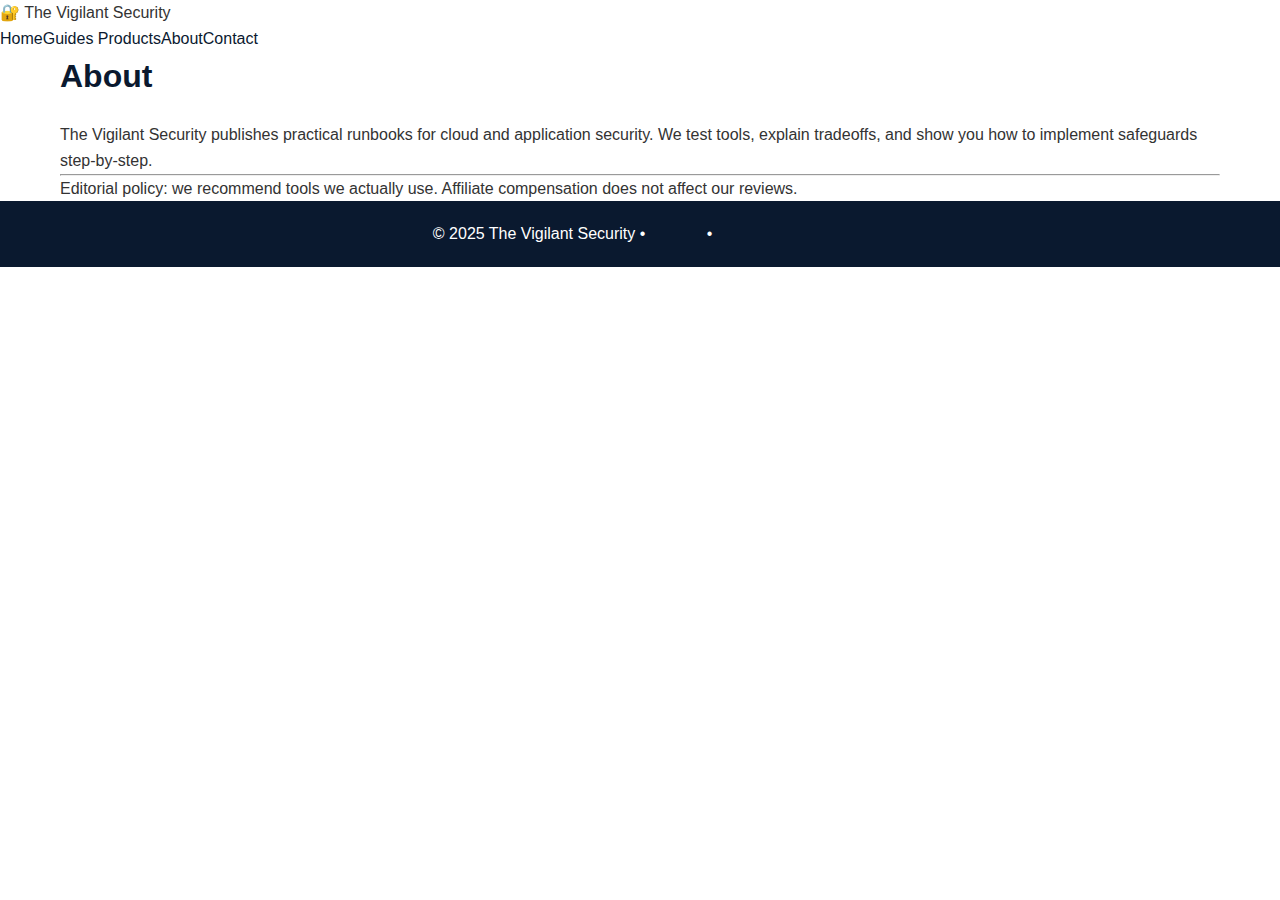
<file: about.html>
<!DOCTYPE html><html lang="en"><head>
<meta charset="utf-8"><meta name="viewport" content="width=device-width,initial-scale=1">
<title>About — The Vigilant Security</title>
<link rel="stylesheet" href="styles.css"></head><body>
<header class="header"><div class="logo">🔐 The Vigilant Security</div>
<nav class="nav">
  <a href="index.html">Home</a><a href="guides.html">Guides</a>
  <a href="products.html">Products</a><a class="active" href="about.html">About</a><a href="contact.html">Contact</a>
</nav></header>
<main class="container">
  <h1>About</h1>
  <p>The Vigilant Security publishes practical runbooks for cloud and application security. We test tools, explain tradeoffs, and show you how to implement safeguards step-by-step.</p>
  <hr>
  <p class="notice">Editorial policy: we recommend tools we actually use. Affiliate compensation does not affect our reviews.</p>
</main>
<footer class="footer"><div class="small">© 2025 The Vigilant Security • <a href="privacy.html">Privacy</a> • <a href="affiliate-disclosure.html">Affiliate Disclosure</a></div></footer>
</body></html>
</file>
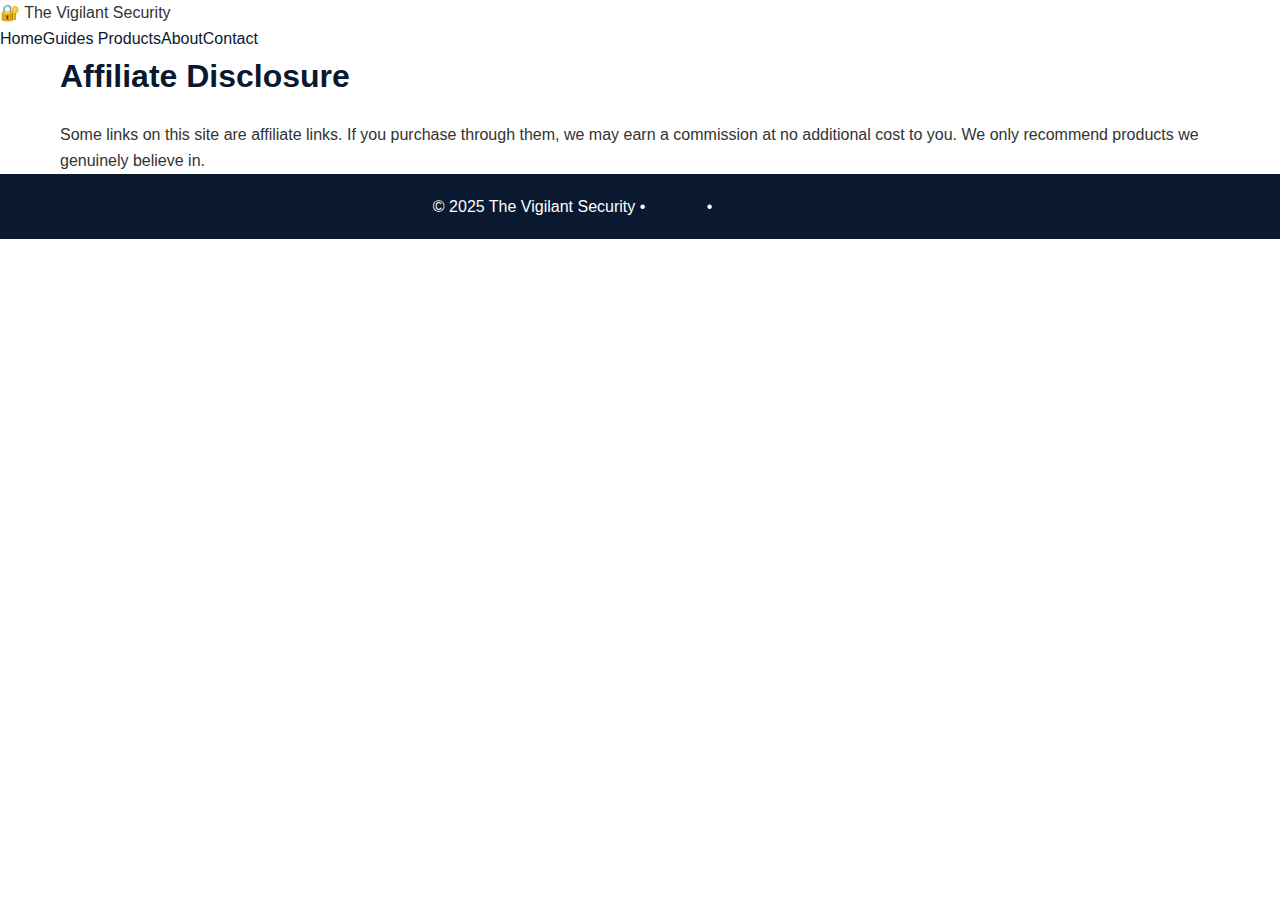
<file: affiliate-disclosure.html>
<!DOCTYPE html><html lang="en"><head>
<meta charset="utf-8"><meta name="viewport" content="width=device-width,initial-scale=1">
<title>Affiliate Disclosure — The Vigilant Security</title>
<link rel="stylesheet" href="styles.css"></head><body>
<header class="header"><div class="logo">🔐 The Vigilant Security</div>
<nav class="nav">
  <a href="index.html">Home</a><a href="guides.html">Guides</a>
  <a href="products.html">Products</a><a href="about.html">About</a><a href="contact.html">Contact</a>
</nav></header>
<main class="container">
  <h1>Affiliate Disclosure</h1>
  <p>Some links on this site are affiliate links. If you purchase through them, we may earn a commission at no additional cost to you. We only recommend products we genuinely believe in.</p>
</main>
<footer class="footer"><div class="small">© 2025 The Vigilant Security • <a href="privacy.html">Privacy</a> • <a href="affiliate-disclosure.html">Affiliate Disclosure</a></div></footer>
</body></html>
</file>
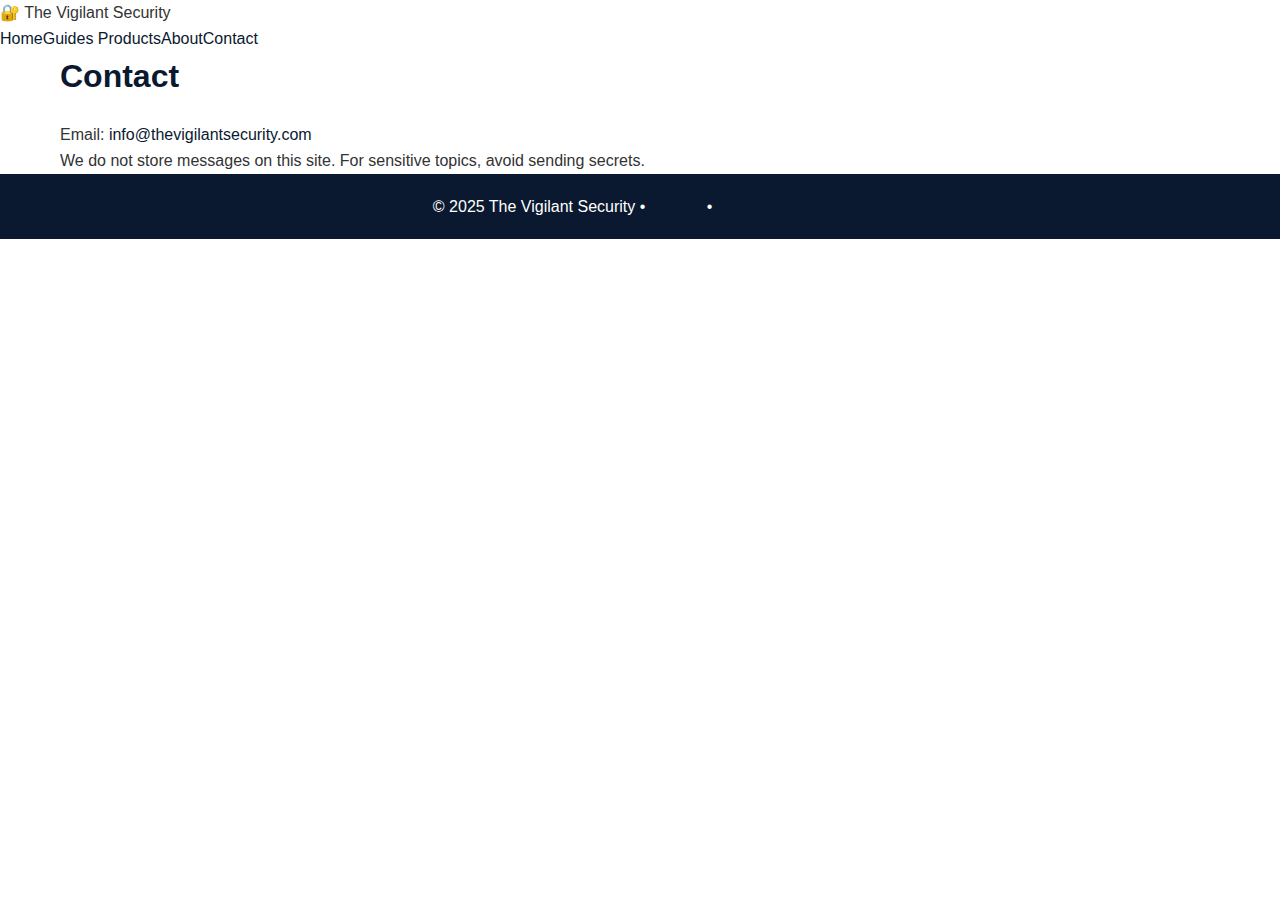
<file: contact.html>
<!DOCTYPE html><html lang="en"><head>
<meta charset="utf-8"><meta name="viewport" content="width=device-width,initial-scale=1">
<title>Contact — The Vigilant Security</title>
<link rel="stylesheet" href="styles.css"></head><body>
<header class="header"><div class="logo">🔐 The Vigilant Security</div>
<nav class="nav">
  <a href="index.html">Home</a><a href="guides.html">Guides</a>
  <a href="products.html">Products</a><a href="about.html">About</a><a class="active" href="contact.html">Contact</a>
</nav></header>
<main class="container form">
  <h1>Contact</h1>
  <p>Email: <a href="mailto:info@thevigilantsecurity.com">info@thevigilantsecurity.com</a></p>
  <p class="small">We do not store messages on this site. For sensitive topics, avoid sending secrets.</p>
</main>
<footer class="footer"><div class="small">© 2025 The Vigilant Security • <a href="privacy.html">Privacy</a> • <a href="affiliate-disclosure.html">Affiliate Disclosure</a></div></footer>
</body></html>
</file>
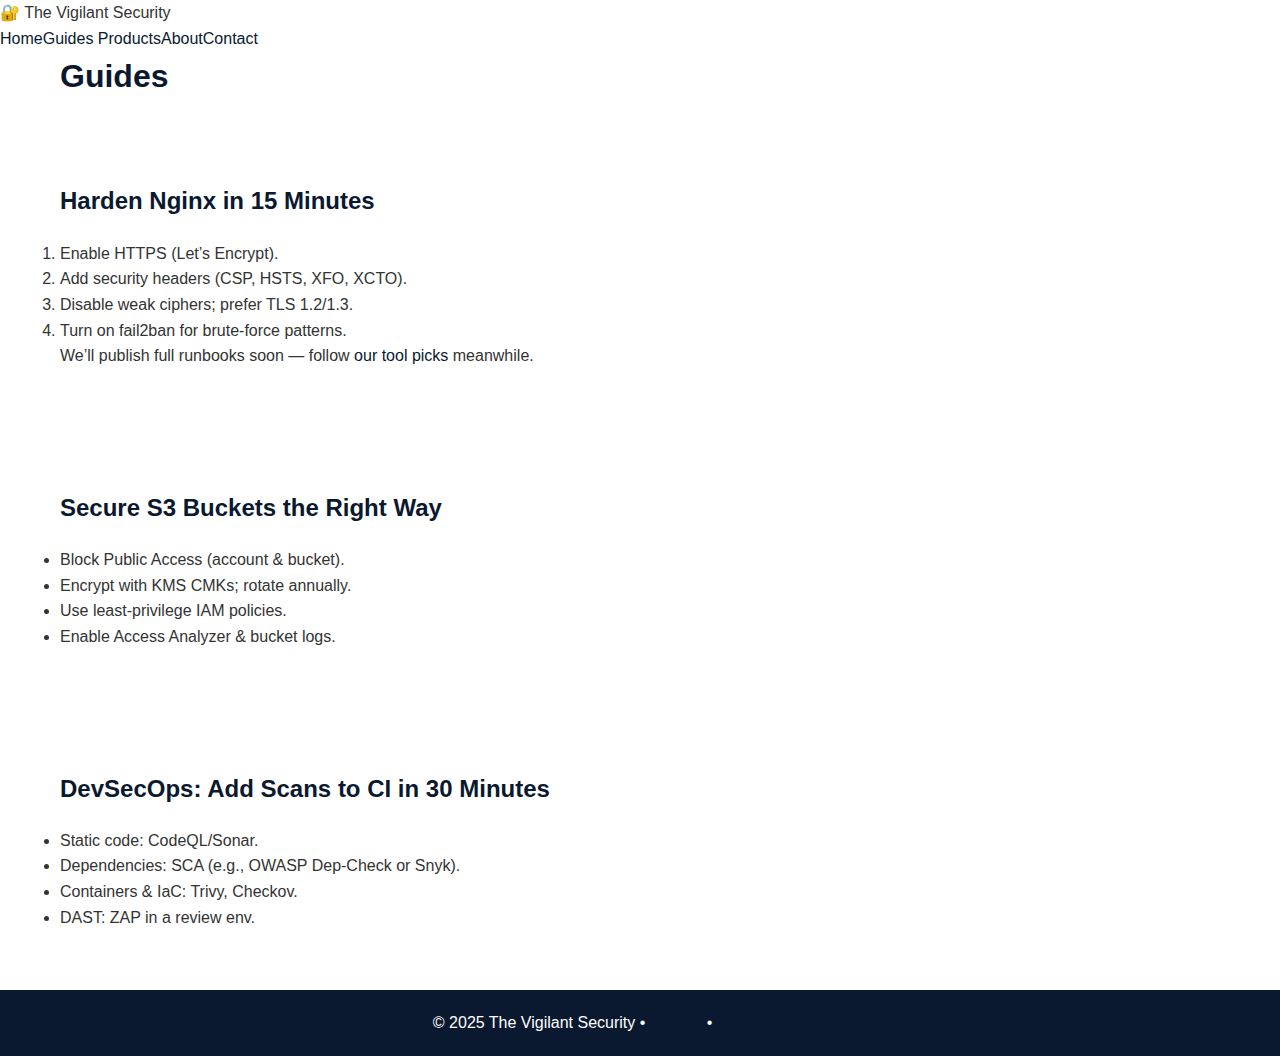
<file: guides.html>
<!DOCTYPE html><html lang="en"><head>
<meta charset="utf-8"><meta name="viewport" content="width=device-width,initial-scale=1">
<title>Guides — The Vigilant Security</title>
<link rel="stylesheet" href="styles.css"></head><body>
<header class="header"><div class="logo">🔐 The Vigilant Security</div>
<nav class="nav">
  <a href="index.html">Home</a><a class="active" href="guides.html">Guides</a>
  <a href="products.html">Products</a><a href="about.html">About</a><a href="contact.html">Contact</a>
</nav></header>
<main class="container">
  <h1>Guides</h1>
  <section id="nginx15" class="card">
    <h2>Harden Nginx in 15 Minutes</h2>
    <ol class="list">
      <li>Enable HTTPS (Let’s Encrypt).</li>
      <li>Add security headers (CSP, HSTS, XFO, XCTO).</li>
      <li>Disable weak ciphers; prefer TLS 1.2/1.3.</li>
      <li>Turn on fail2ban for brute-force patterns.</li>
    </ol>
    <p class="notice">We’ll publish full runbooks soon — follow <a href="products.html">our tool picks</a> meanwhile.</p>
  </section>
  <section id="s3" class="card">
    <h2>Secure S3 Buckets the Right Way</h2>
    <ul class="list">
      <li>Block Public Access (account & bucket).</li>
      <li>Encrypt with KMS CMKs; rotate annually.</li>
      <li>Use least-privilege IAM policies.</li>
      <li>Enable Access Analyzer & bucket logs.</li>
    </ul>
  </section>
  <section id="cicd" class="card">
    <h2>DevSecOps: Add Scans to CI in 30 Minutes</h2>
    <ul class="list">
      <li>Static code: CodeQL/Sonar.</li>
      <li>Dependencies: SCA (e.g., OWASP Dep-Check or Snyk).</li>
      <li>Containers & IaC: Trivy, Checkov.</li>
      <li>DAST: ZAP in a review env.</li>
    </ul>
  </section>
</main>
<footer class="footer"><div class="small">© 2025 The Vigilant Security • <a href="privacy.html">Privacy</a> • <a href="affiliate-disclosure.html">Affiliate Disclosure</a></div></footer>
</body></html>
</file>
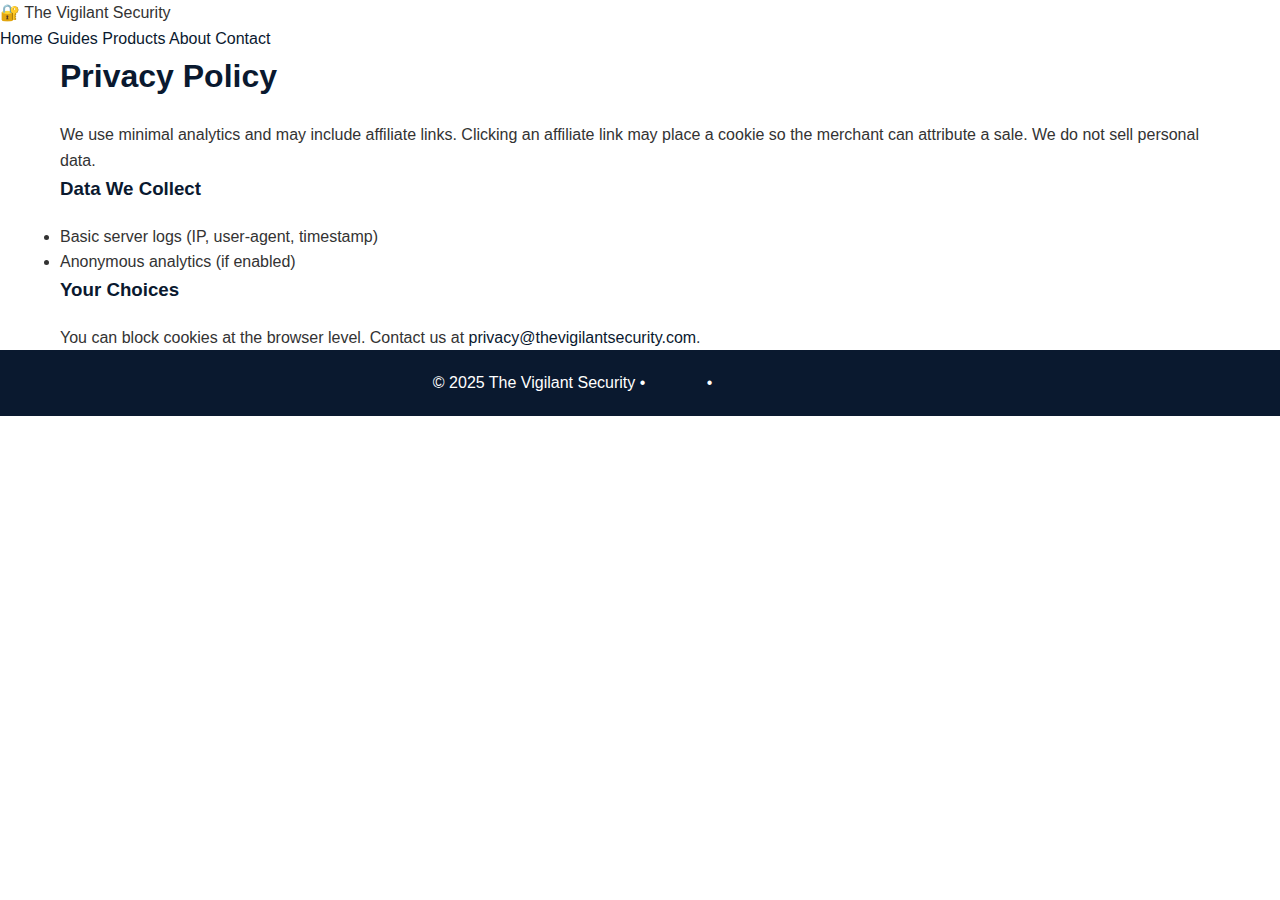
<file: privacy.html>
<!DOCTYPE html><html lang="en"><head>
<meta charset="utf-8"><meta name="viewport" content="width=device-width,initial-scale=1">
<title>Privacy Policy — The Vigilant Security</title>
<link rel="stylesheet" href="styles.css"></head><body>
<header class="header"><div class="logo">🔐 The Vigilant Security</div>
<nav class="nav">
  <a href="index.html">Home</a> <a href="guides.html">Guides</a>
  <a href="products.html">Products</a> <a href="about.html">About</a> <a href="contact.html">Contact</a>
</nav></header>
<main class="container">
  <h1>Privacy Policy</h1>
  <p>We use minimal analytics and may include affiliate links. Clicking an affiliate link may place a cookie so the merchant can attribute a sale. We do not sell personal data.</p>
  <h3>Data We Collect</h3>
  <ul class="list"><li>Basic server logs (IP, user-agent, timestamp)</li><li>Anonymous analytics (if enabled)</li></ul>
  <h3>Your Choices</h3>
  <p>You can block cookies at the browser level. Contact us at <a href="mailto:privacy@thevigilantsecurity.com">privacy@thevigilantsecurity.com</a>.</p>
</main>
<footer class="footer"><div class="small">© 2025 The Vigilant Security • <a href="privacy.html">Privacy</a> • <a href="affiliate-disclosure.html">Affiliate Disclosure</a></div></footer>
</body></html>
</file>
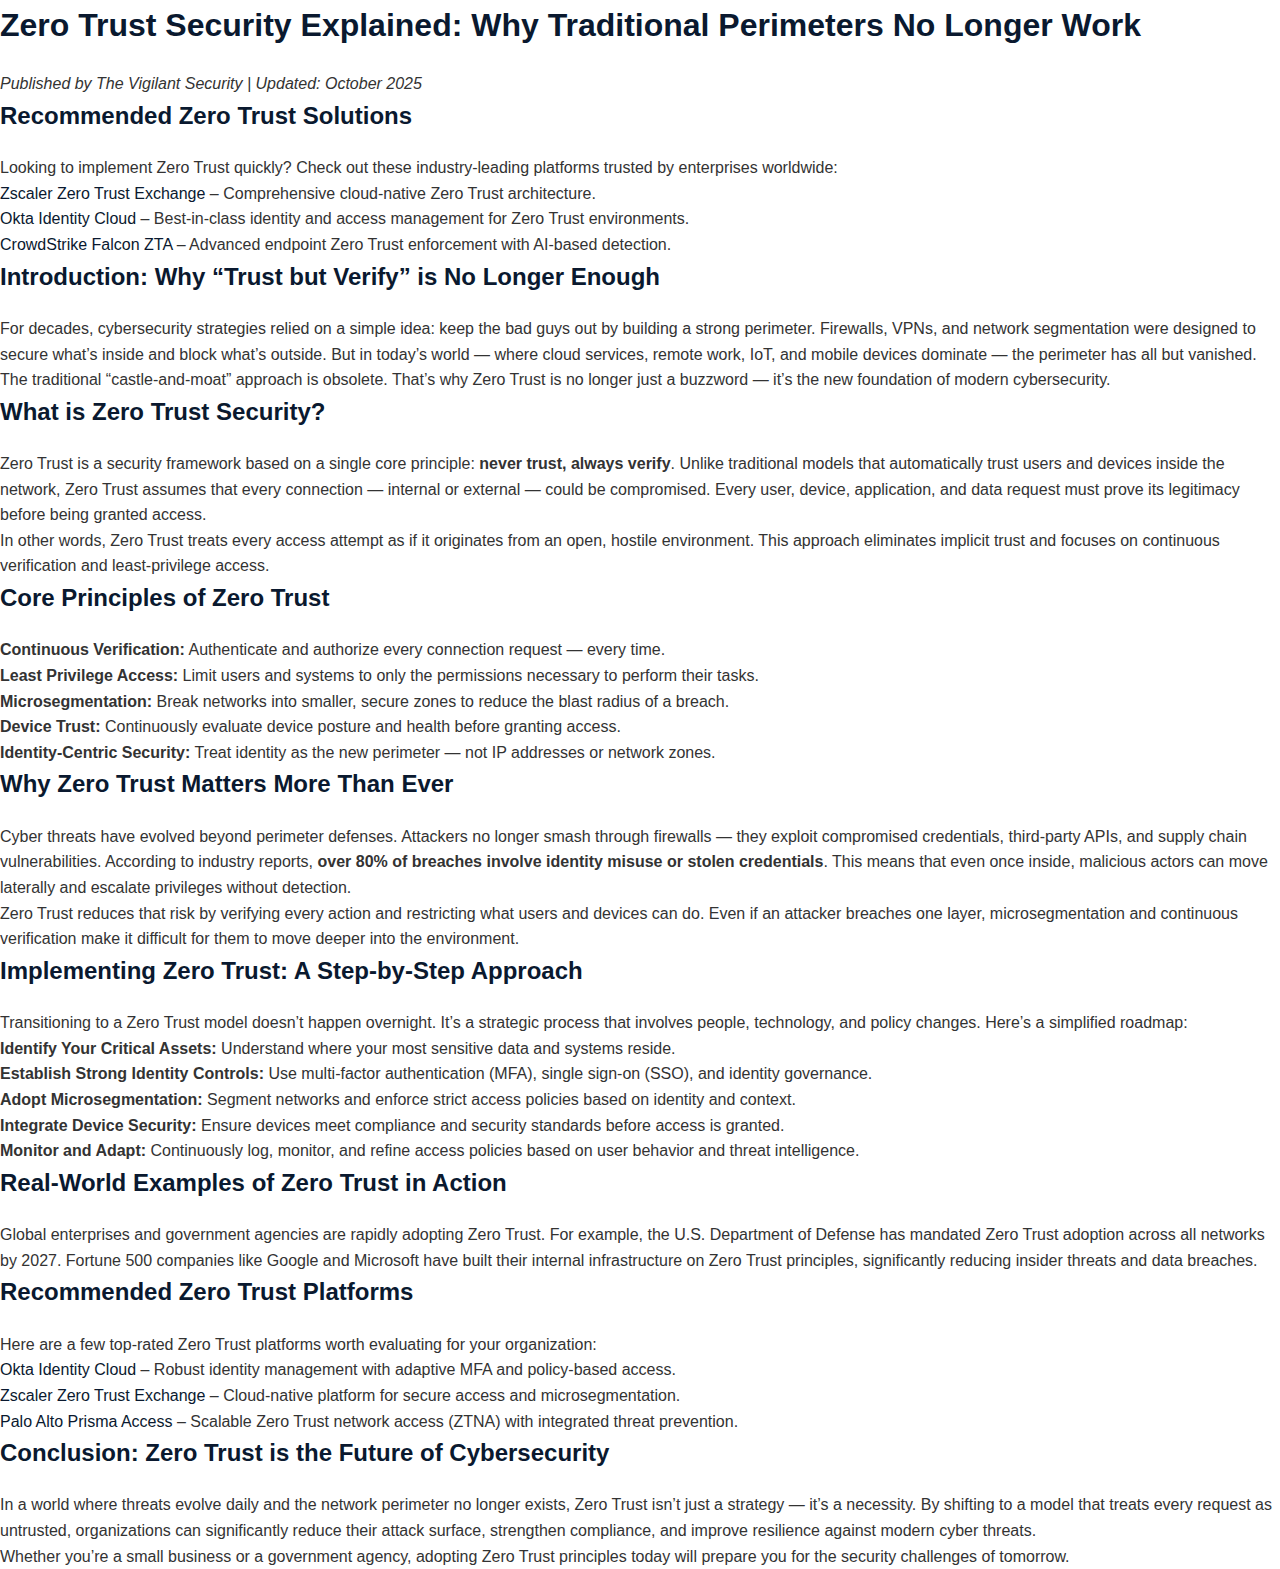
<file: blog/zero-trust-security.html>
<!DOCTYPE html>
<html lang="en">
<head>
  <meta charset="UTF-8">
  <meta name="viewport" content="width=device-width, initial-scale=1.0">
  <title>Zero Trust Security Explained — Why Traditional Perimeters No Longer Work</title>
</head>
<body>

  <h1>Zero Trust Security Explained: Why Traditional Perimeters No Longer Work</h1>
  <p><em>Published by The Vigilant Security | Updated: October 2025</em></p>

  <!-- Recommended Tools CTA -->
  <link rel="stylesheet" href="../styles.css" />
    <h2>Recommended Zero Trust Solutions</h2>
    <p>Looking to implement Zero Trust quickly? Check out these industry-leading platforms trusted by enterprises worldwide:</p>
    <ul>
      <li><a href="#" target="_blank">Zscaler Zero Trust Exchange</a> – Comprehensive cloud-native Zero Trust architecture.</li>
      <li><a href="#" target="_blank">Okta Identity Cloud</a> – Best-in-class identity and access management for Zero Trust environments.</li>
      <li><a href="#" target="_blank">CrowdStrike Falcon ZTA</a> – Advanced endpoint Zero Trust enforcement with AI-based detection.</li>
    </ul>
  </section>

  <h2>Introduction: Why “Trust but Verify” is No Longer Enough</h2>
  <p>For decades, cybersecurity strategies relied on a simple idea: keep the bad guys out by building a strong perimeter. Firewalls, VPNs, and network segmentation were designed to secure what’s inside and block what’s outside. But in today’s world — where cloud services, remote work, IoT, and mobile devices dominate — the perimeter has all but vanished. The traditional “castle-and-moat” approach is obsolete. That’s why Zero Trust is no longer just a buzzword — it’s the new foundation of modern cybersecurity.</p>

  <h2>What is Zero Trust Security?</h2>
  <p>Zero Trust is a security framework based on a single core principle: <strong>never trust, always verify</strong>. Unlike traditional models that automatically trust users and devices inside the network, Zero Trust assumes that every connection — internal or external — could be compromised. Every user, device, application, and data request must prove its legitimacy before being granted access.</p>
  <p>In other words, Zero Trust treats every access attempt as if it originates from an open, hostile environment. This approach eliminates implicit trust and focuses on continuous verification and least-privilege access.</p>

  <h2>Core Principles of Zero Trust</h2>
  <ul>
    <li><strong>Continuous Verification:</strong> Authenticate and authorize every connection request — every time.</li>
    <li><strong>Least Privilege Access:</strong> Limit users and systems to only the permissions necessary to perform their tasks.</li>
    <li><strong>Microsegmentation:</strong> Break networks into smaller, secure zones to reduce the blast radius of a breach.</li>
    <li><strong>Device Trust:</strong> Continuously evaluate device posture and health before granting access.</li>
    <li><strong>Identity-Centric Security:</strong> Treat identity as the new perimeter — not IP addresses or network zones.</li>
  </ul>

  <h2>Why Zero Trust Matters More Than Ever</h2>
  <p>Cyber threats have evolved beyond perimeter defenses. Attackers no longer smash through firewalls — they exploit compromised credentials, third-party APIs, and supply chain vulnerabilities. According to industry reports, <strong>over 80% of breaches involve identity misuse or stolen credentials</strong>. This means that even once inside, malicious actors can move laterally and escalate privileges without detection.</p>
  <p>Zero Trust reduces that risk by verifying every action and restricting what users and devices can do. Even if an attacker breaches one layer, microsegmentation and continuous verification make it difficult for them to move deeper into the environment.</p>

  <h2>Implementing Zero Trust: A Step-by-Step Approach</h2>
  <p>Transitioning to a Zero Trust model doesn’t happen overnight. It’s a strategic process that involves people, technology, and policy changes. Here’s a simplified roadmap:</p>
  <ol>
    <li><strong>Identify Your Critical Assets:</strong> Understand where your most sensitive data and systems reside.</li>
    <li><strong>Establish Strong Identity Controls:</strong> Use multi-factor authentication (MFA), single sign-on (SSO), and identity governance.</li>
    <li><strong>Adopt Microsegmentation:</strong> Segment networks and enforce strict access policies based on identity and context.</li>
    <li><strong>Integrate Device Security:</strong> Ensure devices meet compliance and security standards before access is granted.</li>
    <li><strong>Monitor and Adapt:</strong> Continuously log, monitor, and refine access policies based on user behavior and threat intelligence.</li>
  </ol>

  <h2>Real-World Examples of Zero Trust in Action</h2>
  <p>Global enterprises and government agencies are rapidly adopting Zero Trust. For example, the U.S. Department of Defense has mandated Zero Trust adoption across all networks by 2027. Fortune 500 companies like Google and Microsoft have built their internal infrastructure on Zero Trust principles, significantly reducing insider threats and data breaches.</p>

  <h2>Recommended Zero Trust Platforms</h2>
  <p>Here are a few top-rated Zero Trust platforms worth evaluating for your organization:</p>
  <ul>
    <li><a href="#" target="_blank">Okta Identity Cloud</a> – Robust identity management with adaptive MFA and policy-based access.</li>
    <li><a href="#" target="_blank">Zscaler Zero Trust Exchange</a> – Cloud-native platform for secure access and microsegmentation.</li>
    <li><a href="#" target="_blank">Palo Alto Prisma Access</a> – Scalable Zero Trust network access (ZTNA) with integrated threat prevention.</li>
  </ul>

  <h2>Conclusion: Zero Trust is the Future of Cybersecurity</h2>
  <p>In a world where threats evolve daily and the network perimeter no longer exists, Zero Trust isn’t just a strategy — it’s a necessity. By shifting to a model that treats every request as untrusted, organizations can significantly reduce their attack surface, strengthen compliance, and improve resilience against modern cyber threats.</p>
  <p>Whether you’re a small business or a government agency, adopting Zero Trust principles today will prepare you for the security challenges of tomorrow.</p>

</body>
</html>
</file>
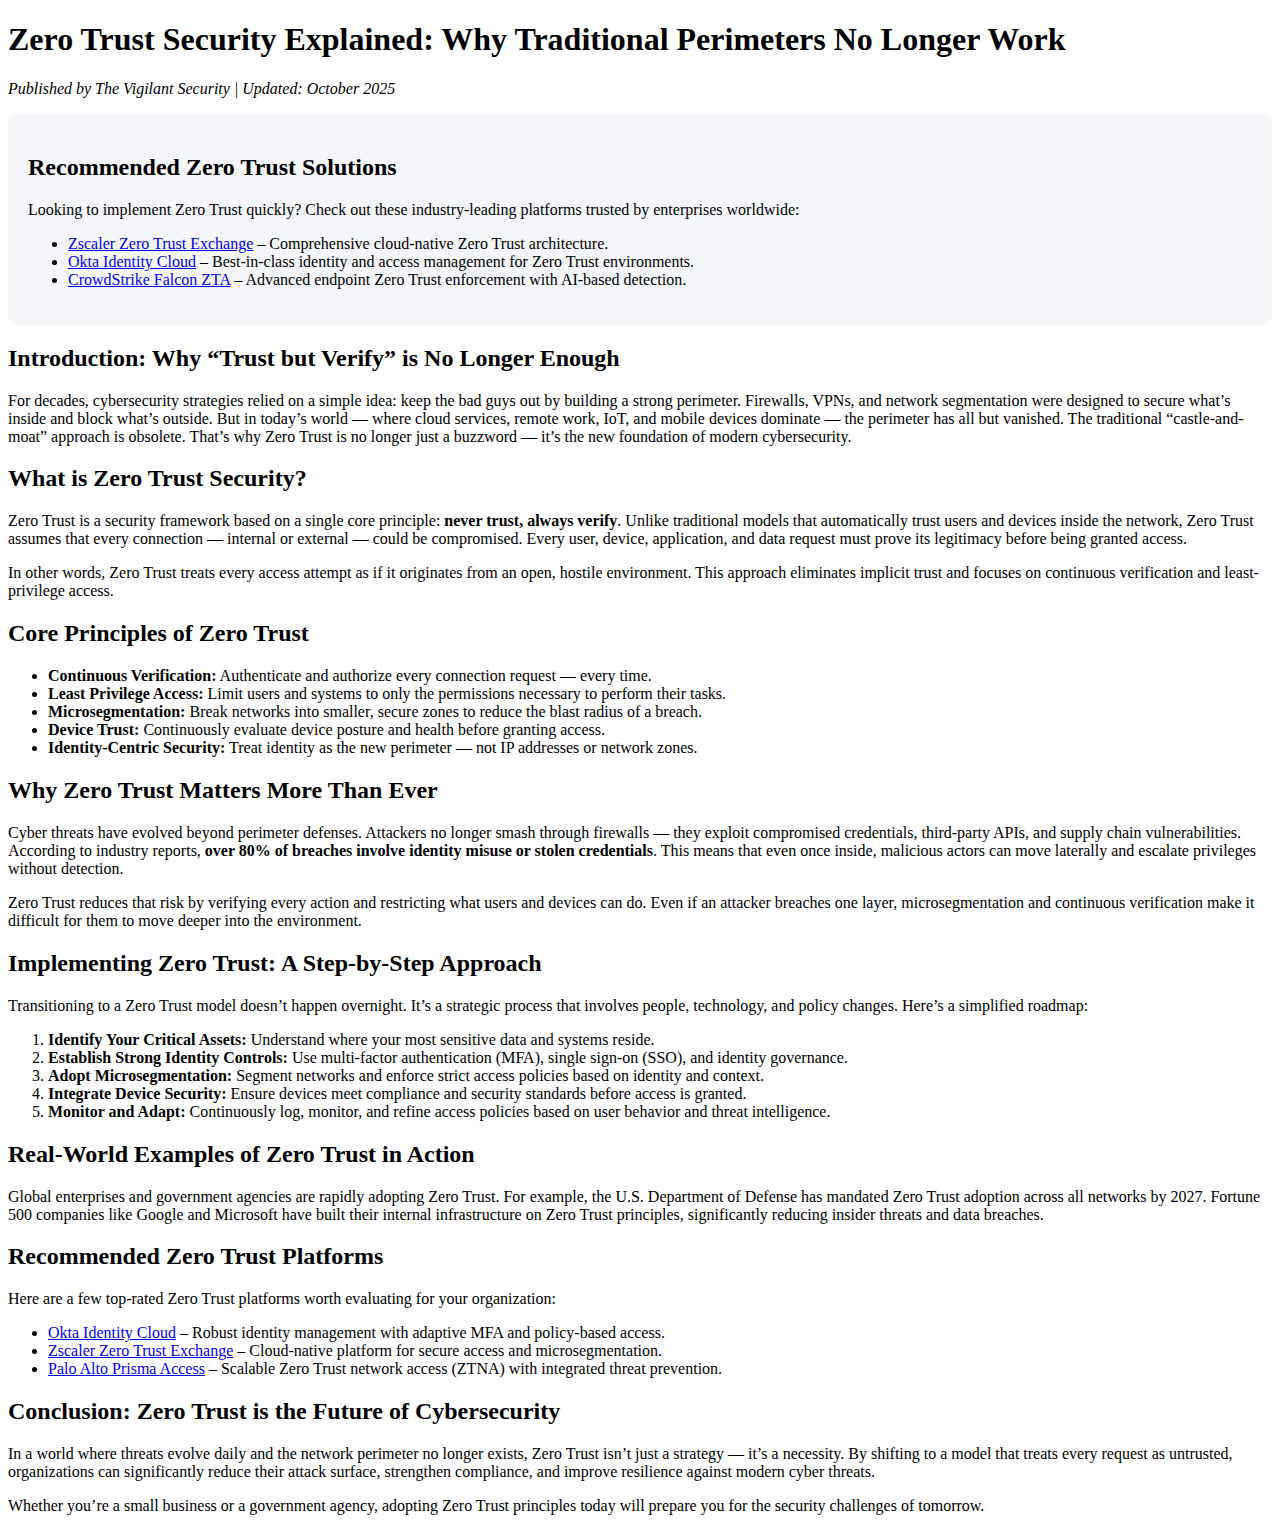
<file: blog/zero-truust-security.html>
<!DOCTYPE html>
<html lang="en">
<head>
  <meta charset="UTF-8">
  <meta name="viewport" content="width=device-width, initial-scale=1.0">
  <title>Zero Trust Security Explained — Why Traditional Perimeters No Longer Work</title>
</head>
<body>

  <h1>Zero Trust Security Explained: Why Traditional Perimeters No Longer Work</h1>
  <p><em>Published by The Vigilant Security | Updated: October 2025</em></p>

  <!-- Recommended Tools CTA -->
  <section style="background:#f5f7fa;padding:20px;border-radius:10px;">
    <h2>Recommended Zero Trust Solutions</h2>
    <p>Looking to implement Zero Trust quickly? Check out these industry-leading platforms trusted by enterprises worldwide:</p>
    <ul>
      <li><a href="#" target="_blank">Zscaler Zero Trust Exchange</a> – Comprehensive cloud-native Zero Trust architecture.</li>
      <li><a href="#" target="_blank">Okta Identity Cloud</a> – Best-in-class identity and access management for Zero Trust environments.</li>
      <li><a href="#" target="_blank">CrowdStrike Falcon ZTA</a> – Advanced endpoint Zero Trust enforcement with AI-based detection.</li>
    </ul>
  </section>

  <h2>Introduction: Why “Trust but Verify” is No Longer Enough</h2>
  <p>For decades, cybersecurity strategies relied on a simple idea: keep the bad guys out by building a strong perimeter. Firewalls, VPNs, and network segmentation were designed to secure what’s inside and block what’s outside. But in today’s world — where cloud services, remote work, IoT, and mobile devices dominate — the perimeter has all but vanished. The traditional “castle-and-moat” approach is obsolete. That’s why Zero Trust is no longer just a buzzword — it’s the new foundation of modern cybersecurity.</p>

  <h2>What is Zero Trust Security?</h2>
  <p>Zero Trust is a security framework based on a single core principle: <strong>never trust, always verify</strong>. Unlike traditional models that automatically trust users and devices inside the network, Zero Trust assumes that every connection — internal or external — could be compromised. Every user, device, application, and data request must prove its legitimacy before being granted access.</p>
  <p>In other words, Zero Trust treats every access attempt as if it originates from an open, hostile environment. This approach eliminates implicit trust and focuses on continuous verification and least-privilege access.</p>

  <h2>Core Principles of Zero Trust</h2>
  <ul>
    <li><strong>Continuous Verification:</strong> Authenticate and authorize every connection request — every time.</li>
    <li><strong>Least Privilege Access:</strong> Limit users and systems to only the permissions necessary to perform their tasks.</li>
    <li><strong>Microsegmentation:</strong> Break networks into smaller, secure zones to reduce the blast radius of a breach.</li>
    <li><strong>Device Trust:</strong> Continuously evaluate device posture and health before granting access.</li>
    <li><strong>Identity-Centric Security:</strong> Treat identity as the new perimeter — not IP addresses or network zones.</li>
  </ul>

  <h2>Why Zero Trust Matters More Than Ever</h2>
  <p>Cyber threats have evolved beyond perimeter defenses. Attackers no longer smash through firewalls — they exploit compromised credentials, third-party APIs, and supply chain vulnerabilities. According to industry reports, <strong>over 80% of breaches involve identity misuse or stolen credentials</strong>. This means that even once inside, malicious actors can move laterally and escalate privileges without detection.</p>
  <p>Zero Trust reduces that risk by verifying every action and restricting what users and devices can do. Even if an attacker breaches one layer, microsegmentation and continuous verification make it difficult for them to move deeper into the environment.</p>

  <h2>Implementing Zero Trust: A Step-by-Step Approach</h2>
  <p>Transitioning to a Zero Trust model doesn’t happen overnight. It’s a strategic process that involves people, technology, and policy changes. Here’s a simplified roadmap:</p>
  <ol>
    <li><strong>Identify Your Critical Assets:</strong> Understand where your most sensitive data and systems reside.</li>
    <li><strong>Establish Strong Identity Controls:</strong> Use multi-factor authentication (MFA), single sign-on (SSO), and identity governance.</li>
    <li><strong>Adopt Microsegmentation:</strong> Segment networks and enforce strict access policies based on identity and context.</li>
    <li><strong>Integrate Device Security:</strong> Ensure devices meet compliance and security standards before access is granted.</li>
    <li><strong>Monitor and Adapt:</strong> Continuously log, monitor, and refine access policies based on user behavior and threat intelligence.</li>
  </ol>

  <h2>Real-World Examples of Zero Trust in Action</h2>
  <p>Global enterprises and government agencies are rapidly adopting Zero Trust. For example, the U.S. Department of Defense has mandated Zero Trust adoption across all networks by 2027. Fortune 500 companies like Google and Microsoft have built their internal infrastructure on Zero Trust principles, significantly reducing insider threats and data breaches.</p>

  <h2>Recommended Zero Trust Platforms</h2>
  <p>Here are a few top-rated Zero Trust platforms worth evaluating for your organization:</p>
  <ul>
    <li><a href="#" target="_blank">Okta Identity Cloud</a> – Robust identity management with adaptive MFA and policy-based access.</li>
    <li><a href="#" target="_blank">Zscaler Zero Trust Exchange</a> – Cloud-native platform for secure access and microsegmentation.</li>
    <li><a href="#" target="_blank">Palo Alto Prisma Access</a> – Scalable Zero Trust network access (ZTNA) with integrated threat prevention.</li>
  </ul>

  <h2>Conclusion: Zero Trust is the Future of Cybersecurity</h2>
  <p>In a world where threats evolve daily and the network perimeter no longer exists, Zero Trust isn’t just a strategy — it’s a necessity. By shifting to a model that treats every request as untrusted, organizations can significantly reduce their attack surface, strengthen compliance, and improve resilience against modern cyber threats.</p>
  <p>Whether you’re a small business or a government agency, adopting Zero Trust principles today will prepare you for the security challenges of tomorrow.</p>

</body>
</html>
</file>
<file: styles.css>
/* ---------- Global Reset ---------- */
* {
  margin: 0;
  padding: 0;
  box-sizing: border-box;
}

/* ---------- Global Colors ---------- */
:root {
  --primary: #0A192F;
  --accent: #64FFDA;
  --text: #333333;
  --background: #FFFFFF;
  --light-gray: #F5F7FA;
  --hover: #2196F3;
}

/* ---------- Body ---------- */
body {
  font-family: 'Open Sans', sans-serif;
  color: var(--text);
  background: var(--background);
  line-height: 1.6;
}

/* ---------- Headings ---------- */
h1, h2, h3, h4 {
  font-family: 'Poppins', sans-serif;
  color: var(--primary);
  margin-bottom: 20px;
}

/* ---------- Links ---------- */
a {
  color: var(--primary);
  text-decoration: none;
  transition: color 0.3s ease;
}

a:hover {
  color: var(--hover);
}

/* ---------- Containers ---------- */
.container {
  max-width: 1200px;
  margin: 0 auto;
  padding: 0 20px;
}

/* ---------- Sections ---------- */
section {
  padding: 60px 0;
}

/* ---------- Buttons ---------- */
.btn {
  display: inline-block;
  background: var(--accent);
  color: var(--primary);
  padding: 12px 24px;
  border-radius: 5px;
  font-weight: 600;
  transition: background 0.3s ease;
}

.btn:hover {
  background: var(--hover);
  color: #fff;
}

/* ---------- Hero Section ---------- */
.hero {
  background: var(--primary);
  color: #fff;
  text-align: center;
  padding: 100px 20px;
}

.hero h1 {
  font-size: 3rem;
  margin-bottom: 20px;
}

.hero p {
  font-size: 1.2rem;
  margin-bottom: 30px;
}

/* ---------- Footer ---------- */
footer {
  background: var(--primary);
  color: #fff;
  text-align: center;
  padding: 20px;
}

/* ====== HERO SECTION STYLES ====== */
.hero-header {
  background: url('images/hero-banner.jpg') no-repeat center center/cover;
  height: 80vh;
  display: flex;
  align-items: center;
  justify-content: center;
  text-align: center;
  position: relative;
  color: #fff;
}

.hero-overlay {
  background: rgba(0, 0, 0, 0.6);
  padding: 40px;
  border-radius: 12px;
}

.brand-title {
  font-family: 'Poppins', sans-serif;
  font-size: 4rem;
  font-weight: 800;
  margin-bottom: 15px;
  text-transform: uppercase;
  letter-spacing: 2px;
}

.brand-tagline {
  font-size: 1.5rem;
  margin-bottom: 30px;
  font-weight: 400;
  color: #e5e5e5;
}

.cta-btn {
  background: #0077ff;
  padding: 14px 28px;
  color: #fff;
  text-decoration: none;
  border-radius: 8px;
  font-weight: 600;
  transition: background 0.3s;
}

.cta-btn:hover {
  background: #005bb5;
}

/* ====== NAVIGATION BAR ====== */
.nav-bar {
  background: #0d0d0d;
  padding: 20px 60px;
  display: flex;
  justify-content: space-between;
  align-items: center;
}

.nav-bar .logo {
  font-size: 1.8rem;
  font-weight: 700;
  color: #fff;
  text-transform: uppercase;
}

.nav-links {
  list-style: none;
  display: flex;
  gap: 30px;
}

.nav-links a {
  color: #fff;
  font-weight: 500;
  text-decoration: none;
  transition: color 0.3s;
}

.nav-links a:hover {
  color: #00aaff;
}

/* ====== AFFILIATE BANNERS ====== */
.affiliate-banner {
  text-align: center;
  margin: 40px 0;
}

.affiliate-banner img {
  max-width: 90%;
  height: auto;
  border-radius: 12px;
  box-shadow: 0 6px 18px rgba(0,0,0,0.2);
  transition: transform 0.3s;
}

.affiliate-banner img:hover {
  transform: scale(1.03);
}
/* ========================================= */
/* 🌐 HERO SECTION (Landing Page Header) */
/* ========================================= */

.hero-header {
  background: url('images/hero-banner.jpg') no-repeat center center/cover;
  height: 80vh;
  display: flex;
  align-items: center;
  justify-content: center;
  text-align: center;
  position: relative;
  color: #fff;
}

.hero-overlay {
  background: rgba(0, 0, 0, 0.6);
  padding: 40px;
  border-radius: 12px;
}

.brand-title {
  font-family: 'Poppins', sans-serif;
  font-size: 4rem;
  font-weight: 800;
  margin-bottom: 15px;
  text-transform: uppercase;
  letter-spacing: 2px;
}

.brand-tagline {
  font-size: 1.5rem;
  margin-bottom: 30px;
  font-weight: 400;
  color: #e5e5e5;
}

.cta-btn {
  background: #0077ff;
  padding: 14px 28px;
  color: #fff;
  text-decoration: none;
  border-radius: 8px;
  font-weight: 600;
  transition: background 0.3s;
}

.cta-btn:hover {
  background: #005bb5;
}

/* ========================================= */
/* 🧭 NAVIGATION BAR */
/* ========================================= */

.nav-bar {
  background: #0d0d0d;
  padding: 20px 60px;
  display: flex;
  justify-content: space-between;
  align-items: center;
}

.nav-bar .logo {
  font-size: 1.8rem;
  font-weight: 700;
  color: #fff;
  text-transform: uppercase;
}

.nav-links {
  list-style: none;
  display: flex;
  gap: 30px;
}

.nav-links a {
  color: #fff;
  font-weight: 500;
  text-decoration: none;
  transition: color 0.3s;
}

.nav-links a:hover {
  color: #00aaff;
}

/* ========================================= */
/* 📦 AFFILIATE BANNERS */
/* ========================================= */

.affiliate-banner {
  text-align: center;
  margin: 40px 0;
}

.affiliate-banner img {
  max-width: 90%;
  height: auto;
  border-radius: 12px;
  box-shadow: 0 6px 18px rgba(0, 0, 0, 0.2);
  transition: transform 0.3s;
}

.affiliate-banner img:hover {
  transform: scale(1.03);
}

/* ========================================= */
/* 📚 TOOL SECTIONS (Resources Page) */
/* ========================================= */

.tool-section {
  margin: 60px 0;
  line-height: 1.6;
}

.tool-section h2 {
  font-size: 2rem;
  margin-bottom: 15px;
}

.tool-section ul {
  margin: 20px 0;
  padding-left: 20px;
}

.tool-section li {
  margin-bottom: 8px;
  font-size: 1.1rem;
}

.tool-section p {
  font-size: 1.2rem;
  color: #333;
}

/* ========================================= */
/* 📱 RESPONSIVE DESIGN */
/* ========================================= */

/* 📏 Small devices: phones (up to 600px) */
@media (max-width: 600px) {
  .hero-header {
    height: 60vh;
    padding: 20px;
  }

  .brand-title {
    font-size: 2.5rem;
    letter-spacing: 1px;
  }

  .brand-tagline {
    font-size: 1.1rem;
    padding: 0 10px;
  }

  .cta-btn {
    padding: 12px 20px;
    font-size: 0.95rem;
  }

  .nav-bar {
    flex-direction: column;
    align-items: flex-start;
    padding: 20px;
  }

  .nav-links {
    flex-direction: column;
    gap: 15px;
    margin-top: 15px;
  }

  .nav-links a {
    font-size: 1rem;
  }

  .tool-section {
    padding: 30px 15px;
  }

  .affiliate-banner img {
    max-width: 100%;
  }
}

/* 📏 Medium devices: tablets (600px - 1024px) */
@media (min-width: 601px) and (max-width: 1024px) {
  .brand-title {
    font-size: 3.2rem;
  }

  .brand-tagline {
    font-size: 1.3rem;
  }

  .nav-bar {
    padding: 20px 40px;
  }

  .nav-links {
    gap: 20px;
  }

  .tool-section {
    padding: 40px 30px;
  }

  .affiliate-banner img {
    max-width: 95%;
  }
}

/* 📏 Large screens: desktops (above 1024px) */
@media (min-width: 1025px) {
  .brand-title {
    font-size: 4rem;
  }

  .brand-tagline {
    font-size: 1.5rem;
  }

  .cta-btn {
    font-size: 1.1rem;
  }

  .tool-section {
    padding: 60px 80px;
  }

  .affiliate-banner img {
    max-width: 90%;
  }
}
</file>
